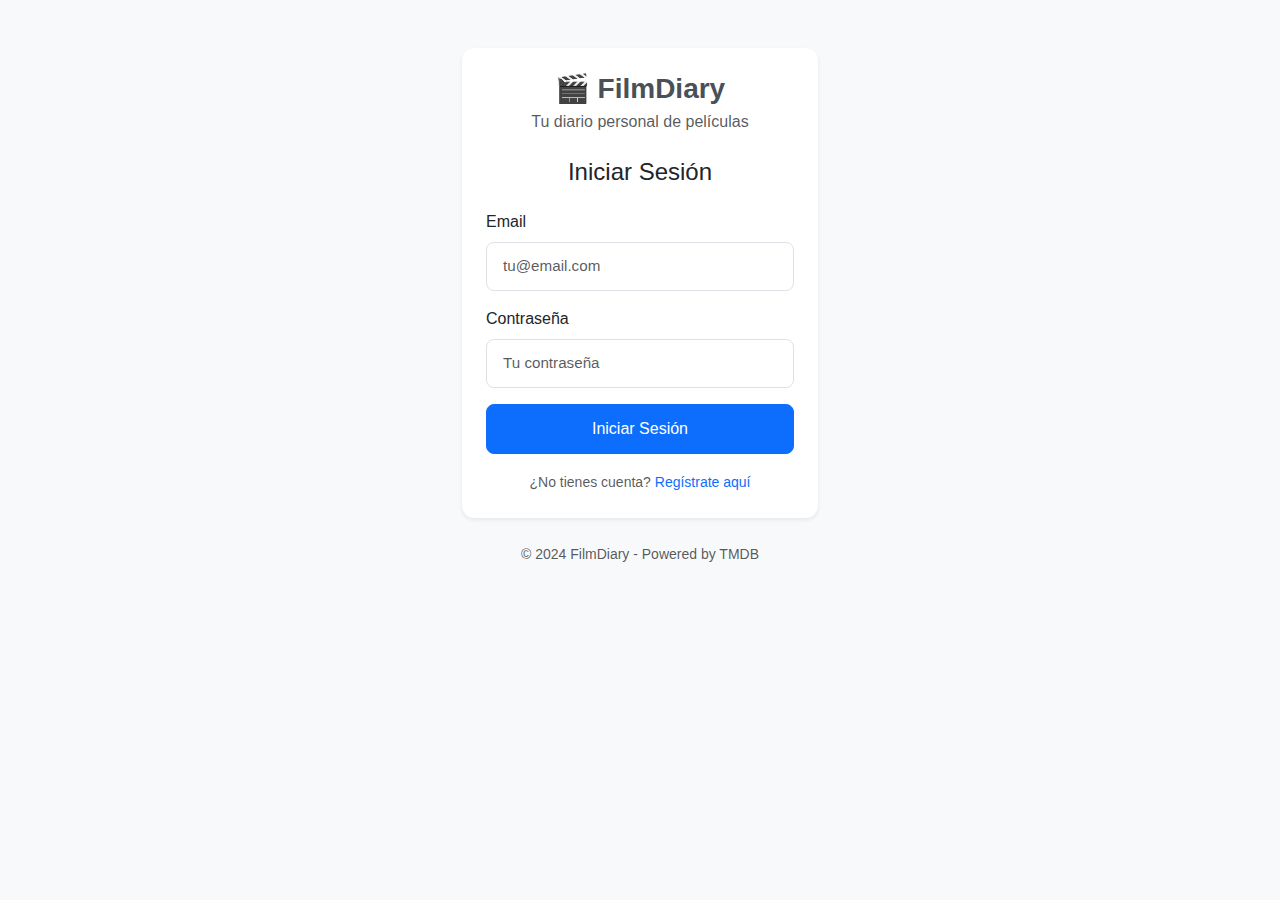
<file: frontend/index.html>
<!DOCTYPE html>
<html lang="es">
<head>
    <meta charset="UTF-8">
    <meta name="viewport" content="width=device-width, initial-scale=1.0">
    <title>FilmDiary - Iniciar Sesión</title>
    
    <!-- Bootstrap 5 CSS -->
    <link href="https://cdn.jsdelivr.net/npm/bootstrap@5.3.2/dist/css/bootstrap.min.css" rel="stylesheet">
    
    <!-- Custom CSS -->
    <link href="css/styles.css" rel="stylesheet">
</head>
<body class="bg-light">
    <div class="container">
        <div class="row justify-content-center">
            <div class="col-md-6 col-lg-4">
                <div class="card shadow-sm mt-5">
                    <div class="card-body p-4">
                        <!-- Logo/Título -->
                        <div class="text-center mb-4">
                            <h1 class="h3 mb-1">🎬 FilmDiary</h1>
                            <p class="text-muted">Tu diario personal de películas</p>
                        </div>

                        <!-- Título dinámico del formulario -->
                        <h2 class="h4 text-center mb-4" id="form-title">Iniciar Sesión</h2>

                        <!-- Mensajes de error/éxito -->
                        <div id="message-container" class="mb-3" style="display: none;">
                            <div class="alert" id="message" role="alert"></div>
                        </div>

                        <!-- Formulario de autenticación -->
                        <form id="auth-form">
                            <!-- Campo Username (solo registro) -->
                            <div class="mb-3" id="username-group" style="display: none;">
                                <label for="username" class="form-label">Username</label>
                                <input type="text" class="form-control" id="username" placeholder="Tu username único">
                                <div class="form-text">Mínimo 3 caracteres, solo letras, números y guiones</div>
                            </div>

                            <!-- Campo Email (ambos) -->
                            <div class="mb-3">
                                <label for="email" class="form-label">Email</label>
                                <input type="email" class="form-control" id="email" placeholder="tu@email.com" required>
                            </div>

                            <!-- Campo Password (ambos) -->
                            <div class="mb-3">
                                <label for="password" class="form-label">Contraseña</label>
                                <input type="password" class="form-control" id="password" placeholder="Tu contraseña" required>
                                <div class="form-text" id="password-help" style="display: none;">
                                    Mínimo 8 caracteres, una mayúscula y un número
                                </div>
                            </div>

                            <!-- Campos adicionales de registro -->
                            <div id="register-fields" style="display: none;">
                                <div class="row">
                                    <div class="col-6">
                                        <div class="mb-3">
                                            <label for="nombre" class="form-label">Nombre</label>
                                            <input type="text" class="form-control" id="nombre" placeholder="Tu nombre">
                                        </div>
                                    </div>
                                    <div class="col-6">
                                        <div class="mb-3">
                                            <label for="apellido" class="form-label">Apellido</label>
                                            <input type="text" class="form-control" id="apellido" placeholder="Tu apellido">
                                        </div>
                                    </div>
                                </div>
                                
                                <div class="mb-3">
                                    <label for="fechaNac" class="form-label">Fecha de Nacimiento</label>
                                    <input type="date" class="form-control" id="fechaNac">
                                    <div class="form-text">Opcional - para estadísticas personales</div>
                                </div>
                            </div>

                            <!-- Botón submit -->
                            <button type="submit" class="btn btn-primary w-100 mb-3" id="submit-btn">
                                <span id="submit-text">Iniciar Sesión</span>
                                <span id="loading-spinner" class="spinner-border spinner-border-sm ms-2" style="display: none;"></span>
                            </button>
                        </form>

                        <!-- Toggle entre login/registro -->
                        <div class="text-center">
                            <small class="text-muted">
                                <span id="toggle-question">¿No tienes cuenta?</span>
                                <a href="#" id="toggle-mode" class="text-decoration-none">Regístrate aquí</a>
                            </small>
                        </div>
                    </div>
                </div>

                <!-- Footer -->
                <div class="text-center mt-4">
                    <small class="text-muted">
                        &copy; 2024 FilmDiary - Powered by TMDB
                    </small>
                </div>
            </div>
        </div>
    </div>

    <!-- Bootstrap 5 JS -->
    <script src="https://cdn.jsdelivr.net/npm/bootstrap@5.3.2/dist/js/bootstrap.bundle.min.js"></script>
    
    <!-- API -->
    <script src="js/api.js"></script>
    
    <!-- Auth Logic -->
    <script src="js/auth.js"></script>
</body>
</html>
</file>
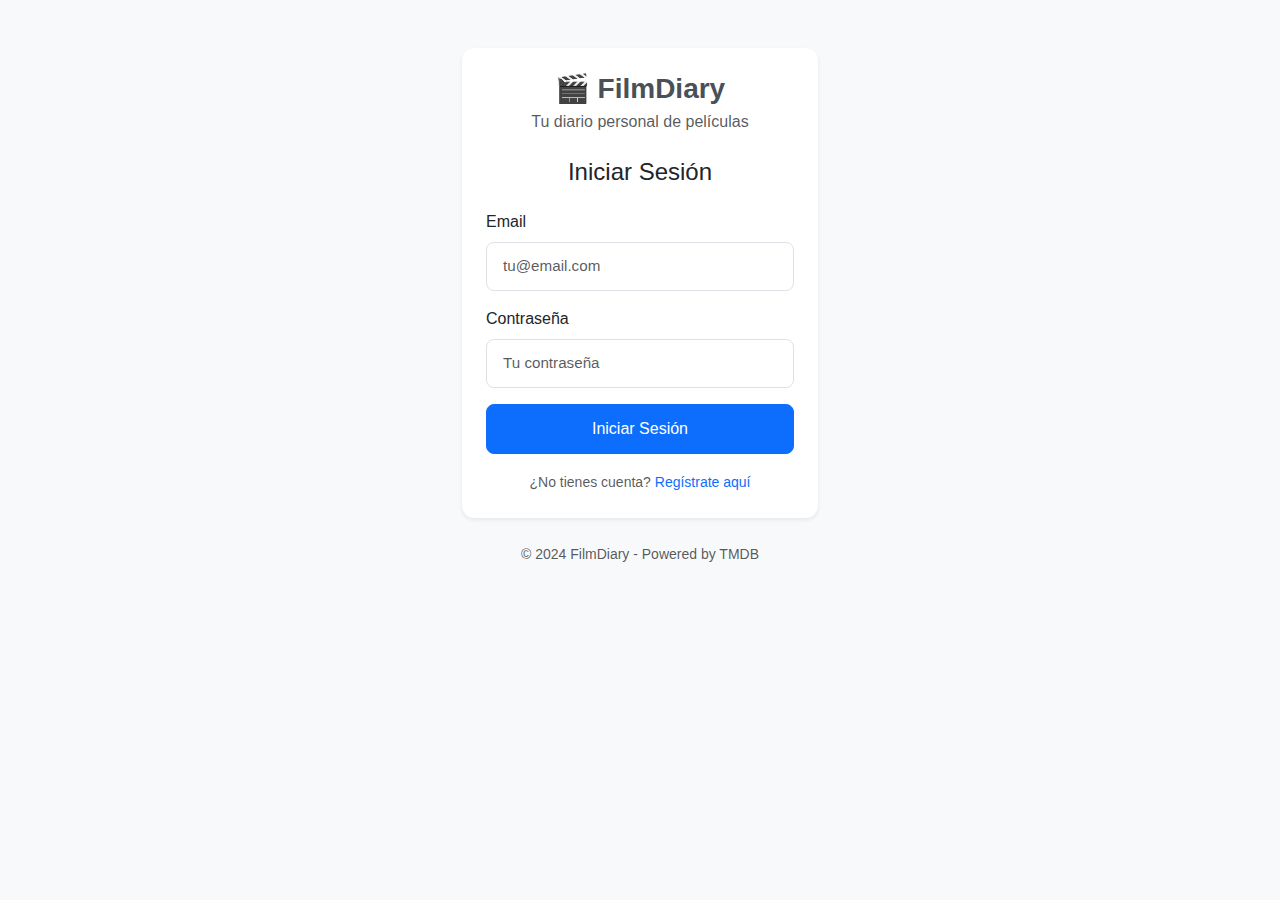
<file: frontend/dashboard.html>
<!DOCTYPE html>
<html lang="es">
<head>
    <meta charset="UTF-8">
    <meta name="viewport" content="width=device-width, initial-scale=1.0">
    <title>FilmDiary - Dashboard</title>
    
    <!-- Bootstrap 5 CSS -->
    <link href="https://cdn.jsdelivr.net/npm/bootstrap@5.3.2/dist/css/bootstrap.min.css" rel="stylesheet">
    
    <!-- Custom CSS -->
    <link href="css/styles.css" rel="stylesheet">
</head>
<body class="bg-light">
    <!-- Navbar -->
    <nav class="navbar navbar-expand-lg navbar-dark bg-primary">
        <div class="container">
            <a class="navbar-brand" href="dashboard.html">
                🎬 FilmDiary
            </a>
            
            <button class="navbar-toggler" type="button" data-bs-toggle="collapse" data-bs-target="#navbarNav">
                <span class="navbar-toggler-icon"></span>
            </button>
            
            <div class="collapse navbar-collapse" id="navbarNav">
                <ul class="navbar-nav me-auto">
                    <li class="nav-item">
                        <a class="nav-link active" href="dashboard.html">Inicio</a>
                    </li>
                    <li class="nav-item">
                        <a class="nav-link" href="search.html">Buscar Películas</a>
                    </li>
                    <li class="nav-item">
                        <a class="nav-link" href="diary.html">Mi Diario</a>
                    </li>
                    <li class="nav-item">
                        <a class="nav-link" href="watchlist.html">Mi Lista</a>
                    </li>
                </ul>
                
                <ul class="navbar-nav">
                    <li class="nav-item">
                        <button class="btn btn-outline-light btn-sm" id="logout-btn">Cerrar Sesión</button>
                    </li>
                </ul>
            </div>
        </div>
    </nav>

    <!-- Contenido principal -->
    <div class="container mt-4">
        <!-- Bienvenida -->
        <div class="row mb-4">
            <div class="col-12">
                <h1 class="h3">¡Bienvenido a FilmDiary! 🎬</h1>
                <p class="text-muted">Tu espacio personal para descubrir y recordar películas</p>
            </div>
        </div>

        <!-- Acciones rápidas -->
        <div class="row mb-5">
            <div class="col-md-3 col-6 mb-3">
                <div class="card h-100 text-center border-primary">
                    <div class="card-body">
                        <div class="mb-3">
                            <i class="fs-1">🔍</i>
                        </div>
                        <h5 class="card-title">Buscar Películas</h5>
                        <p class="card-text small text-muted">Explora el catálogo de TMDB</p>
                        <a href="search.html" class="btn btn-primary btn-sm">Buscar</a>
                    </div>
                </div>
            </div>
            
            <div class="col-md-3 col-6 mb-3">
                <div class="card h-100 text-center border-success">
                    <div class="card-body">
                        <div class="mb-3">
                            <i class="fs-1">📖</i>
                        </div>
                        <h5 class="card-title">Mi Diario</h5>
                        <p class="card-text small text-muted">Películas que ya has visto</p>
                        <a href="diary.html" class="btn btn-success btn-sm">Ver Diario</a>
                    </div>
                </div>
            </div>
            
            <div class="col-md-3 col-6 mb-3">
                <div class="card h-100 text-center border-warning">
                    <div class="card-body">
                        <div class="mb-3">
                            <i class="fs-1">⏰</i>
                        </div>
                        <h5 class="card-title">Mi Lista</h5>
                        <p class="card-text small text-muted">Películas por ver</p>
                        <div class="d-flex align-items-center justify-content-center">
                            <a href="watchlist.html" class="btn btn-warning btn-sm me-2">Ver Lista</a>
                            <span class="badge bg-warning text-dark" id="watchlist-count">0</span>
                        </div>
                    </div>
                </div>
            </div>
            
            <div class="col-md-3 col-6 mb-3">
                <div class="card h-100 text-center border-info">
                    <div class="card-body">
                        <div class="mb-3">
                            <i class="fs-1">📊</i>
                        </div>
                        <h5 class="card-title">Estadísticas</h5>
                        <p class="card-text small text-muted">Próximamente</p>
                        <button class="btn btn-secondary btn-sm" disabled>Pronto</button>
                    </div>
                </div>
            </div>
        </div>

        <!-- Última película vista -->
        <div class="row mb-5">
            <div class="col-12">
                <h4 class="mb-3">📽️ Última película vista</h4>
                <div id="last-movie-container">
                    <!-- Se llenará dinámicamente -->
                    <div class="card border-0 bg-light text-center py-5" id="no-last-movie">
                        <div class="card-body">
                            <i class="fs-1 mb-3">🎬</i>
                            <h5 class="text-muted">Aún no has registrado ninguna película</h5>
                            <p class="text-muted">¡Empieza buscando y añadiendo películas a tu diario!</p>
                            <a href="search.html" class="btn btn-primary">Buscar Películas</a>
                        </div>
                    </div>
                </div>
            </div>
        </div>

        <!-- Preview Watchlist -->
        <div class="row mb-5">
            <div class="col-12">
                <div class="d-flex justify-content-between align-items-center mb-3">
                    <h4 class="mb-0">⏰ Tu Lista de Películas por Ver</h4>
                    <a href="watchlist.html" class="btn btn-outline-primary btn-sm">Ver Todas</a>
                </div>
                
                <div id="watchlist-preview-container">
                    <!-- Se llenará dinámicamente -->
                    <div class="card border-0 bg-light text-center py-4" id="no-watchlist">
                        <div class="card-body">
                            <i class="fs-1 mb-3">⏰</i>
                            <h5 class="text-muted">Tu lista está vacía</h5>
                            <p class="text-muted">Busca películas y añádelas para verlas más tarde</p>
                            <a href="search.html" class="btn btn-warning">Buscar Películas</a>
                        </div>
                    </div>
                </div>
            </div>
        </div>
    </div>

    <!-- Loading spinner -->
    <div class="position-fixed top-50 start-50 translate-middle" id="loading-spinner" style="display: none; z-index: 9999;">
        <div class="spinner-border text-primary" role="status">
            <span class="visually-hidden">Cargando...</span>
        </div>
    </div>

    <!-- Bootstrap 5 JS -->
    <script src="https://cdn.jsdelivr.net/npm/bootstrap@5.3.2/dist/js/bootstrap.bundle.min.js"></script>
    
    <!-- API -->
    <script src="js/api.js"></script>
    
    <!-- Dashboard Logic -->
    <script src="js/dashboard.js"></script>
</body>
</html>
</file>
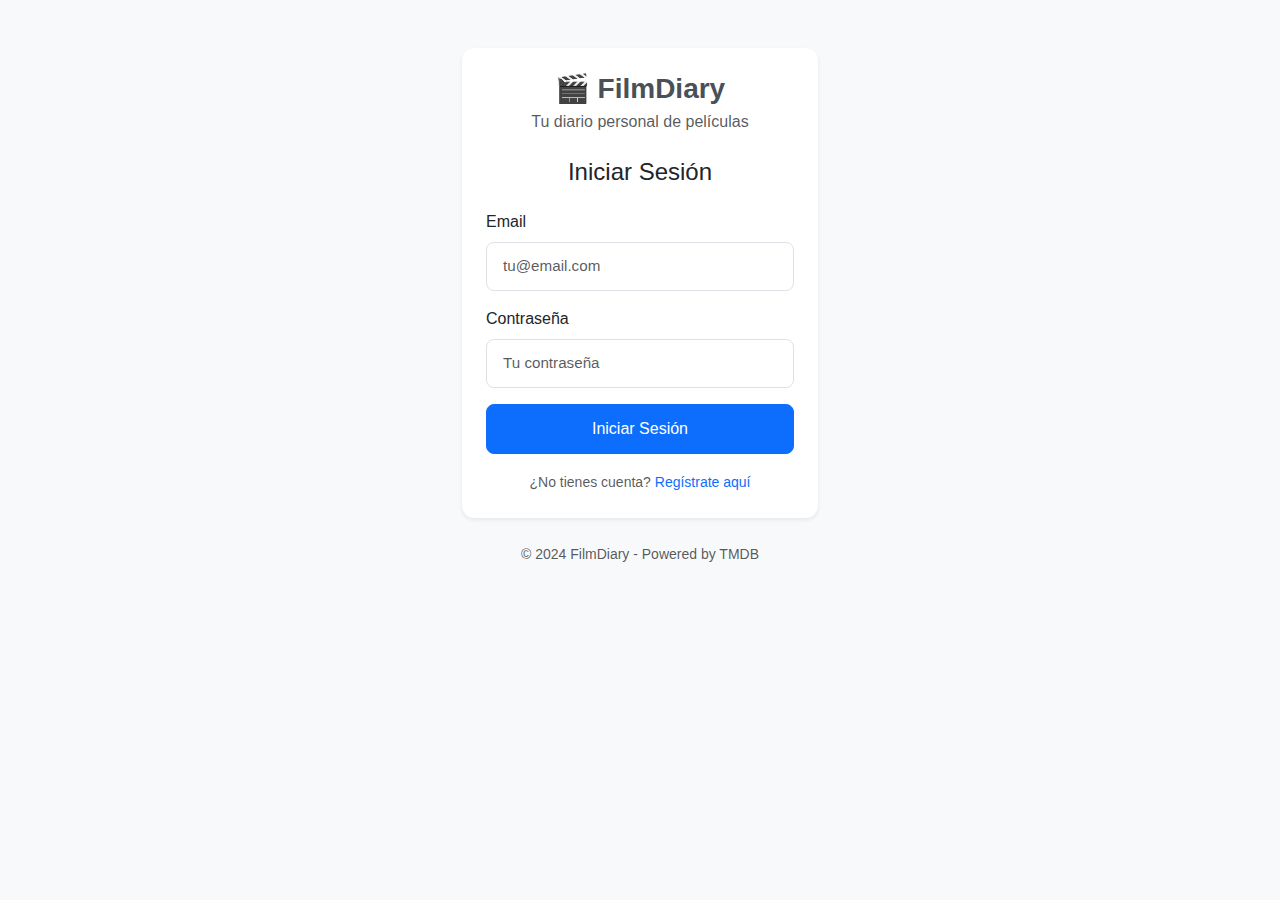
<file: frontend/diary.html>
<!DOCTYPE html>
<html lang="es">
<head>
    <meta charset="UTF-8">
    <meta name="viewport" content="width=device-width, initial-scale=1.0">
    <title>FilmDiary - Mi Diario</title>
    
    <!-- Bootstrap 5 CSS -->
    <link href="https://cdn.jsdelivr.net/npm/bootstrap@5.3.2/dist/css/bootstrap.min.css" rel="stylesheet">
    
    <!-- Custom CSS -->
    <link href="css/styles.css" rel="stylesheet">
</head>
<body class="bg-light">
    <!-- Navbar -->
    <nav class="navbar navbar-expand-lg navbar-dark bg-primary">
        <div class="container">
            <a class="navbar-brand" href="dashboard.html">
                🎬 FilmDiary
            </a>
            
            <button class="navbar-toggler" type="button" data-bs-toggle="collapse" data-bs-target="#navbarNav">
                <span class="navbar-toggler-icon"></span>
            </button>
            
            <div class="collapse navbar-collapse" id="navbarNav">
                <ul class="navbar-nav me-auto">
                    <li class="nav-item">
                        <a class="nav-link" href="dashboard.html">Inicio</a>
                    </li>
                    <li class="nav-item">
                        <a class="nav-link" href="search.html">Buscar Películas</a>
                    </li>
                    <li class="nav-item">
                        <a class="nav-link active" href="diary.html">Mi Diario</a>
                    </li>
                    <li class="nav-item">
                        <a class="nav-link" href="watchlist.html">Mi Lista</a>
                    </li>
                </ul>
                
                <ul class="navbar-nav">
                    <li class="nav-item">
                        <button class="btn btn-outline-light btn-sm" id="logout-btn">Cerrar Sesión</button>
                    </li>
                </ul>
            </div>
        </div>
    </nav>

    <!-- Contenido principal -->
    <div class="container mt-4">
        <!-- Header -->
        <div class="row mb-4">
            <div class="col-12">
                <div class="d-flex justify-content-between align-items-center">
                    <div>
                        <h1 class="h3 mb-1">📖 Mi Diario de Películas</h1>
                        <p class="text-muted">Todas las películas que has visto</p>
                    </div>
                    <div class="text-end">
                        <div id="diary-stats" class="small text-muted">
                            <div>Total de películas: <strong id="total-movies">-</strong></div>
                            <div>Puntuación media: <strong id="average-rating">-</strong></div>
                        </div>
                        <a href="search.html" class="btn btn-primary btn-sm mt-2">
                            + Añadir película
                        </a>
                    </div>
                </div>
            </div>
        </div>

        <!-- Filtros -->
        <div class="row mb-3">
            <div class="col-12">
                <div class="card">
                    <div class="card-body py-2">
                        <div class="row align-items-center">
                            <div class="col-md-6">
                                <div class="d-flex align-items-center gap-3">
                                    <small class="text-muted">Filtrar:</small>
                                    <select id="year-filter" class="form-select form-select-sm" style="width: auto;">
                                        <option value="">Todos los años</option>
                                        <!-- Se llenan dinámicamente -->
                                    </select>
                                    <select id="rating-filter" class="form-select form-select-sm" style="width: auto;">
                                        <option value="">Todas las puntuaciones</option>
                                        <option value="5">⭐⭐⭐⭐⭐ (5 estrellas)</option>
                                        <option value="4">⭐⭐⭐⭐ (4 estrellas)</option>
                                        <option value="3">⭐⭐⭐ (3 estrellas)</option>
                                        <option value="2">⭐⭐ (2 estrellas)</option>
                                        <option value="1">⭐ (1 estrella)</option>
                                        <option value="0">Sin puntuación</option>
                                    </select>
                                </div>
                            </div>
                            <div class="col-md-6 text-end">
                                <div class="d-flex align-items-center justify-content-end gap-2">
                                    <small class="text-muted">Ordenar:</small>
                                    <select id="sort-filter" class="form-select form-select-sm" style="width: auto;">
                                        <option value="date-desc">Fecha (más reciente)</option>
                                        <option value="date-asc">Fecha (más antigua)</option>
                                        <option value="rating-desc">Puntuación (mayor)</option>
                                        <option value="rating-asc">Puntuación (menor)</option>
                                        <option value="title-asc">Título (A-Z)</option>
                                        <option value="title-desc">Título (Z-A)</option>
                                    </select>
                                </div>
                            </div>
                        </div>
                    </div>
                </div>
            </div>
        </div>

        <!-- Loading spinner -->
        <div class="row" id="loading-container">
            <div class="col-12 text-center py-5">
                <div class="spinner-border text-primary" role="status">
                    <span class="visually-hidden">Cargando diario...</span>
                </div>
                <p class="mt-3 text-muted">Cargando tu diario personal...</p>
            </div>
        </div>

        <!-- Estado vacío -->
        <div class="row" id="empty-container" style="display: none;">
            <div class="col-12">
                <div class="card border-0 bg-light text-center py-5">
                    <div class="card-body">
                        <i class="fs-1 mb-3">📖</i>
                        <h5 class="text-muted">Tu diario está vacío</h5>
                        <p class="text-muted">¡Empieza añadiendo películas que hayas visto!</p>
                        <a href="search.html" class="btn btn-primary">
                            Buscar películas
                        </a>
                    </div>
                </div>
            </div>
        </div>

        <!-- Error state -->
        <div class="row" id="error-container" style="display: none;">
            <div class="col-12">
                <div class="card border-danger">
                    <div class="card-body text-center py-4">
                        <i class="fs-1 mb-3">😞</i>
                        <h5 class="card-title text-danger">Error al cargar el diario</h5>
                        <p class="card-text" id="error-message">No se pudo cargar tu diario personal.</p>
                        <button class="btn btn-primary" onclick="window.location.reload()">
                            Reintentar
                        </button>
                    </div>
                </div>
            </div>
        </div>

        <!-- Tabla del diario -->
        <div id="diary-container" style="display: none;">
            <div class="row">
                <div class="col-12">
                    <div class="card">
                        <div class="card-body p-0">
                            <!-- Tabla responsive -->
                            <div class="table-responsive">
                                <table class="table table-hover mb-0">
                                    <thead class="table-light">
                                        <tr>
                                            <th>Fecha Vista</th>
                                            <th></th> <!-- Poster -->
                                            <th>Película</th>
                                            <th class="text-center">Tu Puntuación</th>
                                            <th class="text-center">Acciones</th>
                                        </tr>
                                    </thead>
                                    <tbody id="diary-table-body">
                                        <!-- Se llena dinámicamente -->
                                    </tbody>
                                </table>
                            </div>
                        </div>
                    </div>
                </div>
            </div>

            <!-- Información de paginación -->
            <div class="row mt-3">
                <div class="col-md-6">
                    <small class="text-muted" id="pagination-info">
                        <!-- Se llena dinámicamente -->
                    </small>
                </div>
                <div class="col-md-6">
                    <nav aria-label="Paginación del diario">
                        <ul class="pagination pagination-sm justify-content-end mb-0" id="pagination">
                            <!-- Se llena dinámicamente -->
                        </ul>
                    </nav>
                </div>
            </div>
        </div>
    </div>

    <!-- Modal para editar entrada del diario -->
    <div class="modal fade" id="editModal" tabindex="-1" aria-labelledby="editModalLabel" aria-hidden="true">
        <div class="modal-dialog">
            <div class="modal-content">
                <div class="modal-header">
                    <h1 class="modal-title fs-5" id="editModalLabel">Editar entrada del diario</h1>
                    <button type="button" class="btn-close" data-bs-dismiss="modal" aria-label="Close"></button>
                </div>
                <div class="modal-body">
                    <!-- Película info -->
                    <div class="d-flex align-items-center mb-3 p-3 bg-light rounded">
                        <img id="edit-movie-poster" 
                             src="" 
                             alt="Poster" 
                             class="rounded me-3" 
                             style="width: 60px; height: 90px; object-fit: cover;">
                        <div>
                            <h6 id="edit-movie-title" class="mb-1"></h6>
                            <small id="edit-movie-year" class="text-muted"></small>
                        </div>
                    </div>

                    <form id="edit-form">
                        <!-- Fecha de visionado -->
                        <div class="mb-3">
                            <label for="edit-fecha-visionado" class="form-label">Fecha en que la viste</label>
                            <input type="date" 
                                   class="form-control" 
                                   id="edit-fecha-visionado" 
                                   max=""
                                   lang="es" 
                                   required>
                        </div>

                        <!-- Puntuación -->
                        <div class="mb-3">
                            <label for="edit-puntuacion" class="form-label">Tu puntuación</label>
                            <div class="star-rating-input mb-2">
                                <div class="d-flex align-items-center gap-2">
                                    <div class="star-buttons" data-rating="0">
                                        <button type="button" class="btn btn-outline-warning star-btn" data-value="1">⭐</button>
                                        <button type="button" class="btn btn-outline-warning star-btn" data-value="2">⭐</button>
                                        <button type="button" class="btn btn-outline-warning star-btn" data-value="3">⭐</button>
                                        <button type="button" class="btn btn-outline-warning star-btn" data-value="4">⭐</button>
                                        <button type="button" class="btn btn-outline-warning star-btn" data-value="5">⭐</button>
                                    </div>
                                </div>
                            </div>
                            <input type="hidden" id="edit-puntuacion" name="puntuacion" value="0">
                        </div>
                    </form>
                </div>
                <div class="modal-footer">
                    <button type="button" class="btn btn-secondary" data-bs-dismiss="modal">Cancelar</button>
                    <button type="button" class="btn btn-danger" id="delete-entry-btn">
                        <span id="delete-text">Eliminar</span>
                        <span id="delete-spinner" class="spinner-border spinner-border-sm ms-2" style="display: none;"></span>
                    </button>
                    <button type="button" class="btn btn-success" id="save-edit-btn">
                        <span id="save-edit-text">Guardar cambios</span>
                        <span id="save-edit-spinner" class="spinner-border spinner-border-sm ms-2" style="display: none;"></span>
                    </button>
                </div>
            </div>
        </div>
    </div>

    <!-- Toast container para notificaciones -->
    <div class="toast-container position-fixed bottom-0 end-0 p-3" id="toast-container">
        <!-- Los toasts se añaden dinámicamente -->
    </div>

    <!-- Bootstrap 5 JS -->
    <script src="https://cdn.jsdelivr.net/npm/bootstrap@5.3.2/dist/js/bootstrap.bundle.min.js"></script>
    
    <!-- API -->
    <script src="js/api.js"></script>
    
    <!-- Diary Logic -->
    <script src="js/diary.js"></script>
</body>
</html>
</file>
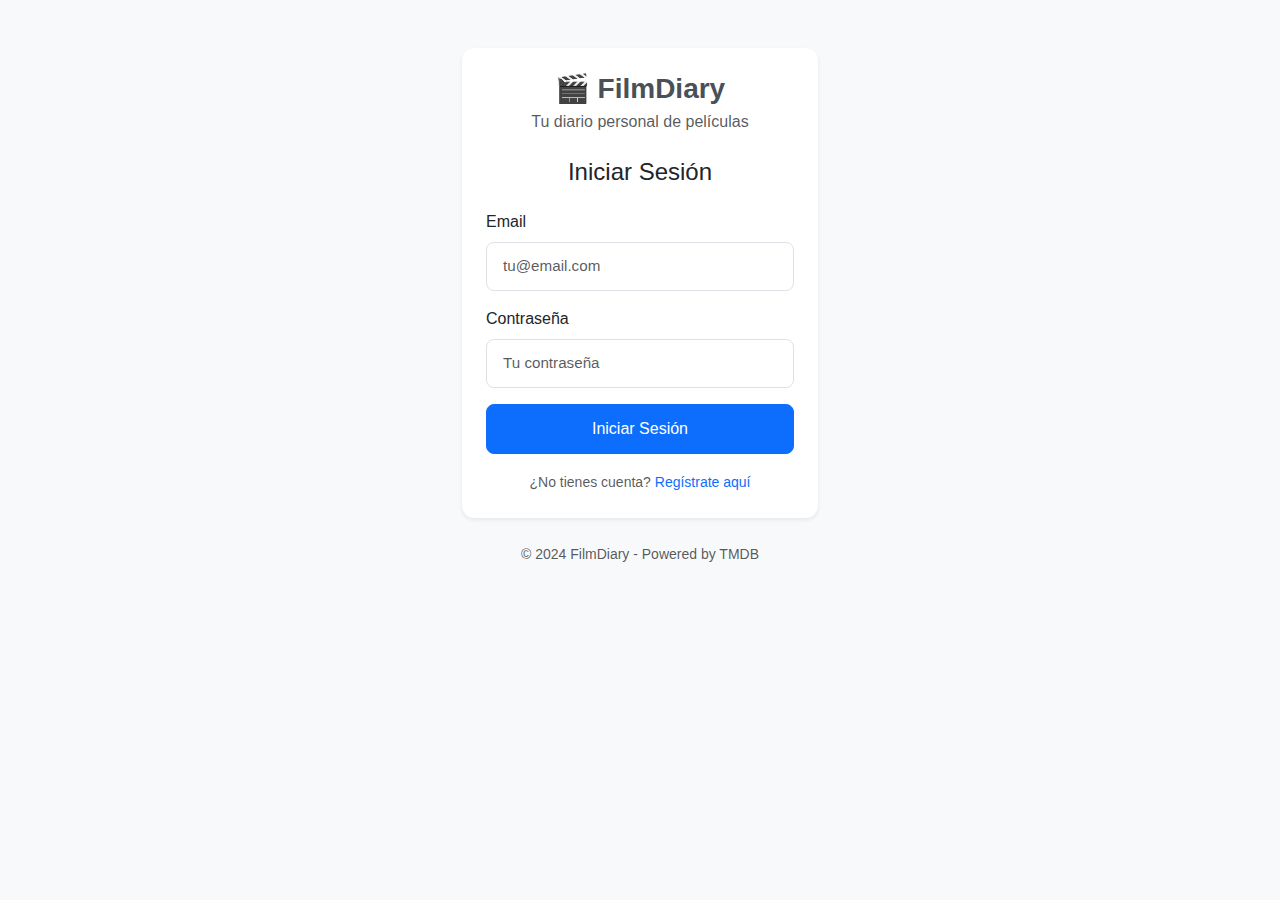
<file: frontend/movie-detail.html>
<!DOCTYPE html>
<html lang="es">
<head>
    <meta charset="UTF-8">
    <meta name="viewport" content="width=device-width, initial-scale=1.0">
    <title>FilmDiary - Detalles de Película</title>
    
    <!-- Bootstrap 5 CSS -->
    <link href="https://cdn.jsdelivr.net/npm/bootstrap@5.3.2/dist/css/bootstrap.min.css" rel="stylesheet">
    
    <!-- Custom CSS -->
    <link href="css/styles.css" rel="stylesheet">
</head>
<body class="bg-light">
    <!-- Navbar -->
    <nav class="navbar navbar-expand-lg navbar-dark bg-primary">
        <div class="container">
            <a class="navbar-brand" href="dashboard.html">
                🎬 FilmDiary
            </a>
            
            <button class="navbar-toggler" type="button" data-bs-toggle="collapse" data-bs-target="#navbarNav">
                <span class="navbar-toggler-icon"></span>
            </button>
            
            <div class="collapse navbar-collapse" id="navbarNav">
                <ul class="navbar-nav me-auto">
                    <li class="nav-item">
                        <a class="nav-link" href="dashboard.html">Inicio</a>
                    </li>
                    <li class="nav-item">
                        <a class="nav-link" href="search.html">Buscar Películas</a>
                    </li>
                    <li class="nav-item">
                        <a class="nav-link" href="diary.html">Mi Diario</a>
                    </li>
                    <li class="nav-item">
                        <a class="nav-link" href="watchlist.html">Mi Lista</a>
                    </li>
                </ul>
                
                <ul class="navbar-nav">
                    <li class="nav-item">
                        <button class="btn btn-outline-light btn-sm" id="logout-btn">Cerrar Sesión</button>
                    </li>
                </ul>
            </div>
        </div>
    </nav>

    <!-- Contenido principal -->
    <div class="container mt-4">
        <!-- Botón volver -->
        <div class="row mb-3">
            <div class="col-12">
                <button class="btn btn-outline-secondary" onclick="history.back()">
                    ← Volver
                </button>
            </div>
        </div>

        <!-- Loading spinner -->
        <div class="row" id="loading-container">
            <div class="col-12 text-center py-5">
                <div class="spinner-border text-primary" role="status">
                    <span class="visually-hidden">Cargando detalles...</span>
                </div>
                <p class="mt-3 text-muted">Cargando información de la película...</p>
            </div>
        </div>

        <!-- Error state -->
        <div class="row" id="error-container" style="display: none;">
            <div class="col-12">
                <div class="card border-danger">
                    <div class="card-body text-center py-5">
                        <i class="fs-1 mb-3">😞</i>
                        <h5 class="card-title text-danger">Error al cargar la película</h5>
                        <p class="card-text" id="error-message">No se pudo obtener la información de esta película.</p>
                        <div class="mt-3">
                            <button class="btn btn-primary me-2" onclick="window.location.reload()">
                                Reintentar
                            </button>
                            <a href="search.html" class="btn btn-outline-secondary">
                                Volver a buscar
                            </a>
                        </div>
                    </div>
                </div>
            </div>
        </div>

        <!-- Movie details container -->
        <div id="movie-container" style="display: none;">
            <!-- Movie header -->
            <div class="row mb-4">
                <div class="col-md-4 col-lg-3">
                    <img id="movie-poster" 
                         src="" 
                         alt="Poster" 
                         class="img-fluid rounded shadow movie-poster"
                         style="width: 100%; max-width: 400px;">
                </div>
                <div class="col-md-8 col-lg-9">
                    <div class="movie-header-info">
                        <h1 id="movie-title" class="display-5 mb-2"></h1>
                        <h6 id="movie-original-title" class="text-muted mb-2"></h6>
                        <p id="movie-tagline" class="text-muted fst-italic mb-3"></p>
                        
                        <!-- Movie meta info -->
                        <div class="row mb-3">
                            <div class="col-sm-6">
                                <p class="mb-1">
                                    <strong>Fecha de estreno:</strong> 
                                    <span id="movie-release-date" class="text-muted">-</span>
                                </p>
                                <p class="mb-1">
                                    <strong>Duración:</strong> 
                                    <span id="movie-runtime" class="text-muted">-</span>
                                </p>
                                <p class="mb-1">
                                    <strong>Rating TMDB:</strong> 
                                    <span id="movie-rating" class="text-muted">-</span>
                                </p>
                            </div>
                            <div class="col-sm-6">
                                <p class="mb-1">
                                    <strong>Géneros:</strong>
                                </p>
                                <div id="movie-genres" class="mb-2">
                                    <!-- Se llenan dinámicamente -->
                                </div>
                                <p class="mb-1">
                                    <strong>Estado:</strong>
                                    <span id="movie-status" class="text-muted">-</span>
                                </p>
                            </div>
                        </div>

                        <!-- Action buttons -->
                        <div class="row">
                            <div class="col-12">
                                <div class="d-flex flex-wrap gap-2">
                                    <button id="add-to-diary-btn" 
                                            class="btn btn-success" 
                                            data-bs-toggle="modal" 
                                            data-bs-target="#diaryModal">
                                        ✓ Añadir al Diario
                                    </button>
                                    
                                    <button id="add-to-watchlist-btn" 
                                            class="btn btn-warning">
                                        ⏰ Añadir a Mi Lista
                                    </button>

                                    <!-- Status indicators (shown when already added) -->
                                    <div id="diary-status" class="d-none">
                                        <span class="badge bg-success fs-6 px-3 py-2">
                                            ✓ En tu diario
                                        </span>
                                    </div>
                                    
                                    <div id="watchlist-status" class="d-none">
                                        <span class="badge bg-warning text-dark fs-6 px-3 py-2">
                                            ⏰ En tu lista
                                        </span>
                                    </div>
                                </div>
                            </div>
                        </div>
                    </div>
                </div>
            </div>

            <!-- Movie synopsis -->
            <div class="row mb-4">
                <div class="col-12">
                    <div class="card">
                        <div class="card-body">
                            <h5 class="card-title">Sinopsis</h5>
                            <p id="movie-overview" class="card-text">
                                <!-- Se llena dinámicamente -->
                            </p>
                        </div>
                    </div>
                </div>
            </div>

            <!-- Additional info -->
            <div class="row">
                <div class="col-md-6 mb-3">
                    <div class="card h-100">
                        <div class="card-body">
                            <h6 class="card-title">Información adicional</h6>
                            <p class="small mb-1">
                                <strong>Idioma original:</strong> 
                                <span id="movie-language">-</span>
                            </p>
                            <p class="small mb-1">
                                <strong>Presupuesto:</strong> 
                                <span id="movie-budget">-</span>
                            </p>
                            <p class="small mb-0">
                                <strong>Recaudación:</strong> 
                                <span id="movie-revenue">-</span>
                            </p>
                        </div>
                    </div>
                </div>
                <div class="col-md-6 mb-3">
                    <div class="card h-100">
                        <div class="card-body">
                            <h6 class="card-title">Popularidad</h6>
                            <p class="small mb-1">
                                <strong>Puntuación TMDB:</strong> 
                                <span id="movie-vote-average">-</span>/10
                            </p>
                            <p class="small mb-1">
                                <strong>Votos:</strong> 
                                <span id="movie-vote-count">-</span>
                            </p>
                            <p class="small mb-0">
                                <strong>Popularidad:</strong> 
                                <span id="movie-popularity">-</span>
                            </p>
                        </div>
                    </div>
                </div>
            </div>
        </div>
    </div>

    <!-- Modal para añadir al diario -->
    <div class="modal fade" id="diaryModal" tabindex="-1" aria-labelledby="diaryModalLabel" aria-hidden="true">
        <div class="modal-dialog">
            <div class="modal-content">
                <div class="modal-header">
                    <h1 class="modal-title fs-5" id="diaryModalLabel">Añadir película al diario</h1>
                    <button type="button" class="btn-close" data-bs-dismiss="modal" aria-label="Close"></button>
                </div>
                <div class="modal-body">
                    <form id="diary-form">
                        <!-- Fecha de visionado -->
                        <div class="mb-3">
                            <label for="fecha-visionado" class="form-label">Fecha en que la viste</label>
                            <input type="date" 
                                   class="form-control" 
                                   id="fecha-visionado"
                                   max="" 
                                   required>
                            <div class="form-text">¿Cuándo viste esta película?</div>
                        </div>

                        <!-- Puntuación -->
                        <div class="mb-3">
                            <label for="puntuacion" class="form-label">Tu puntuación</label>
                            <div class="star-rating-input mb-2">
                                <div class="d-flex align-items-center gap-2">
                                    <div class="star-buttons" data-rating="0">
                                        <button type="button" class="btn btn-outline-warning star-btn" data-value="1">⭐</button>
                                        <button type="button" class="btn btn-outline-warning star-btn" data-value="2">⭐</button>
                                        <button type="button" class="btn btn-outline-warning star-btn" data-value="3">⭐</button>
                                        <button type="button" class="btn btn-outline-warning star-btn" data-value="4">⭐</button>
                                        <button type="button" class="btn btn-outline-warning star-btn" data-value="5">⭐</button>
                                    </div>
                                </div>
                            </div>
                            <input type="hidden" id="puntuacion" name="puntuacion" value="0">
                        </div>
                    </form>
                </div>
                <div class="modal-footer">
                    <button type="button" class="btn btn-secondary" data-bs-dismiss="modal">Cancelar</button>
                    <button type="button" class="btn btn-success" id="save-diary-btn">
                        <span id="save-diary-text">Guardar en diario</span>
                        <span id="save-diary-spinner" class="spinner-border spinner-border-sm ms-2" style="display: none;"></span>
                    </button>
                </div>
            </div>
        </div>
    </div>

    <!-- Toast container para notificaciones -->
    <div class="toast-container position-fixed bottom-0 end-0 p-3" id="toast-container">
        <!-- Los toasts se añaden dinámicamente -->
    </div>

    <!-- Bootstrap 5 JS -->
    <script src="https://cdn.jsdelivr.net/npm/bootstrap@5.3.2/dist/js/bootstrap.bundle.min.js"></script>
    
    <!-- API -->
    <script src="js/api.js"></script>
    
    <!-- Movie Detail Logic -->
    <script src="js/movie-detail.js"></script>
</body>
</html>
</file>
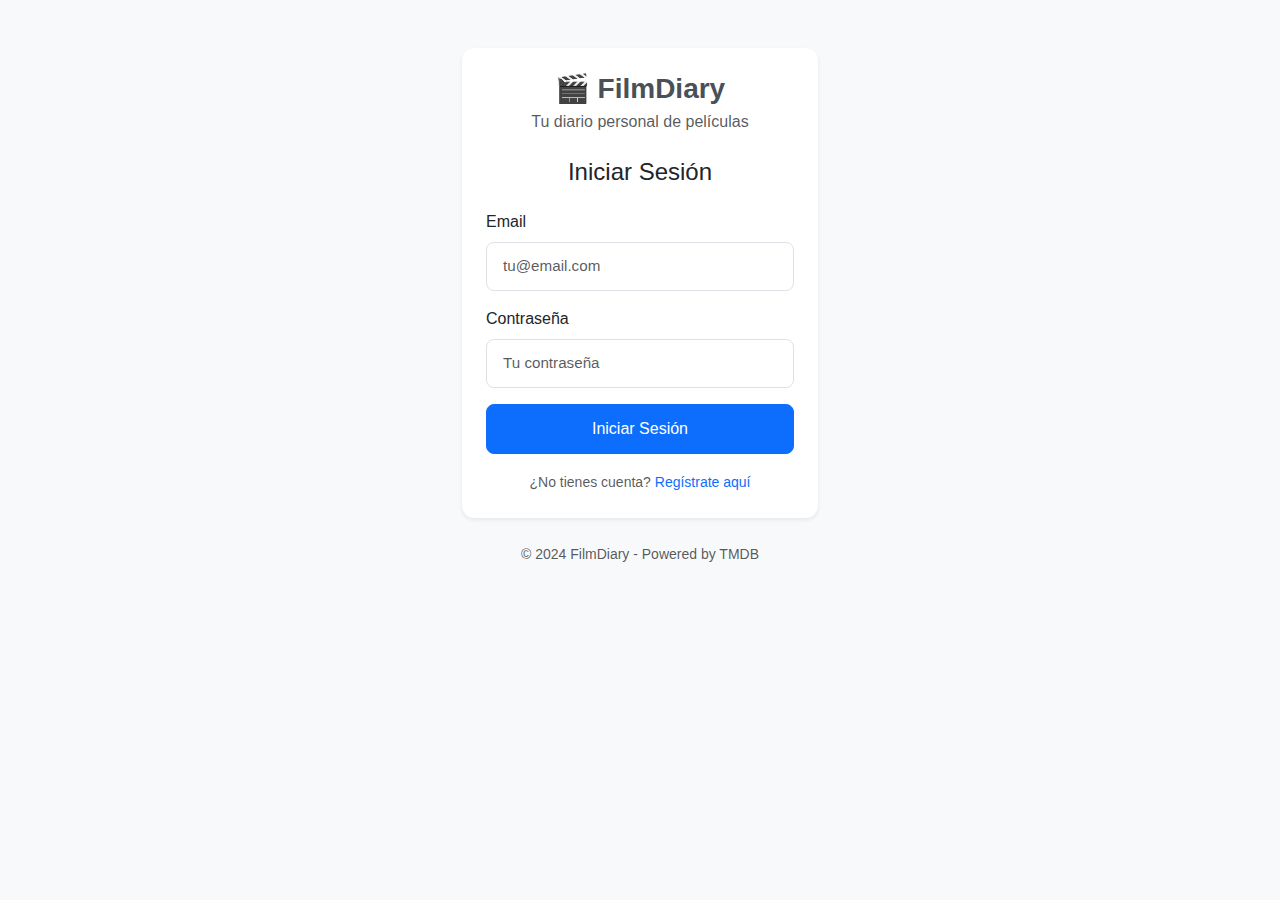
<file: frontend/search.html>
<!DOCTYPE html>
<html lang="es">
<head>
    <meta charset="UTF-8">
    <meta name="viewport" content="width=device-width, initial-scale=1.0">
    <title>FilmDiary - Buscar Películas</title>
    
    <!-- Bootstrap 5 CSS -->
    <link href="https://cdn.jsdelivr.net/npm/bootstrap@5.3.2/dist/css/bootstrap.min.css" rel="stylesheet">
    
    <!-- Custom CSS -->
    <link href="css/styles.css" rel="stylesheet">
</head>
<body class="bg-light">
    <!-- Navbar -->
    <nav class="navbar navbar-expand-lg navbar-dark bg-primary">
        <div class="container">
            <a class="navbar-brand" href="dashboard.html">
                🎬 FilmDiary
            </a>
            
            <button class="navbar-toggler" type="button" data-bs-toggle="collapse" data-bs-target="#navbarNav">
                <span class="navbar-toggler-icon"></span>
            </button>
            
            <div class="collapse navbar-collapse" id="navbarNav">
                <ul class="navbar-nav me-auto">
                    <li class="nav-item">
                        <a class="nav-link" href="dashboard.html">Inicio</a>
                    </li>
                    <li class="nav-item">
                        <a class="nav-link active" href="search.html">Buscar Películas</a>
                    </li>
                    <li class="nav-item">
                        <a class="nav-link" href="diary.html">Mi Diario</a>
                    </li>
                    <li class="nav-item">
                        <a class="nav-link" href="watchlist.html">Mi Lista</a>
                    </li>
                </ul>
                
                <ul class="navbar-nav">
                    <li class="nav-item">
                        <button class="btn btn-outline-light btn-sm" id="logout-btn">Cerrar Sesión</button>
                    </li>
                </ul>
            </div>
        </div>
    </nav>

    <!-- Contenido principal -->
    <div class="container mt-4">
        <!-- Título y barra de búsqueda -->
        <div class="row mb-4">
            <div class="col-12">
                <h1 class="h3 mb-3">🔍 Buscar Películas</h1>
                <p class="text-muted">Explora el catálogo de The Movie Database (TMDB)</p>
                
                <!-- Barra de búsqueda -->
                <div class="card">
                    <div class="card-body">
                        <form id="search-form" class="row g-3">
                            <div class="col-md-8">
                                <input type="text" 
                                       class="form-control form-control-lg" 
                                       id="search-query" 
                                       placeholder="Escribe el título de una película..."
                                       required>
                            </div>
                            <div class="col-md-4">
                                <button type="submit" 
                                        class="btn btn-primary btn-lg w-100" 
                                        id="search-btn">
                                    <span id="search-text">Buscar</span>
                                    <span id="search-spinner" class="spinner-border spinner-border-sm ms-2" style="display: none;"></span>
                                </button>
                            </div>
                        </form>
                    </div>
                </div>
            </div>
        </div>

        <!-- Información de resultados -->
        <div class="row mb-3" id="results-info" style="display: none;">
            <div class="col-12">
                <div class="d-flex justify-content-between align-items-center">
                    <h5 class="mb-0">
                        Resultados para: "<span id="search-term"></span>"
                    </h5>
                    <small class="text-muted">
                        <span id="results-count">0</span> películas encontradas
                    </small>
                </div>
                <hr>
            </div>
        </div>

        <!-- Resultados de búsqueda -->
        <div class="row" id="search-results">
            <!-- Se llenarán dinámicamente -->
        </div>

        <!-- Estado vacío / sin búsqueda -->
        <div class="row" id="empty-state">
            <div class="col-12">
                <div class="card border-0 bg-light text-center py-5">
                    <div class="card-body">
                        <i class="fs-1 mb-3">🎬</i>
                        <h5 class="text-muted">¡Encuentra tu próxima película favorita!</h5>
                        <p class="text-muted">Usa la barra de búsqueda para explorar miles de películas</p>
                    </div>
                </div>
            </div>
        </div>

        <!-- Sin resultados -->
        <div class="row" id="no-results" style="display: none;">
            <div class="col-12">
                <div class="card border-0 bg-light text-center py-5">
                    <div class="card-body">
                        <i class="fs-1 mb-3">😞</i>
                        <h5 class="text-muted">No se encontraron resultados</h5>
                        <p class="text-muted">Intenta con otro término de búsqueda</p>
                        <button class="btn btn-primary" onclick="document.getElementById('search-query').focus()">
                            Buscar de nuevo
                        </button>
                    </div>
                </div>
            </div>
        </div>

        <!-- Paginación -->
        <div class="row mt-4" id="pagination-container" style="display: none;">
            <div class="col-12">
                <nav aria-label="Paginación de resultados">
                    <ul class="pagination justify-content-center" id="pagination">
                        <!-- Se llenará dinámicamente -->
                    </ul>
                </nav>
            </div>
        </div>
    </div>

    <!-- Loading overlay -->
    <div class="position-fixed top-50 start-50 translate-middle" id="loading-overlay" style="display: none; z-index: 9999;">
        <div class="spinner-border text-primary" role="status" style="width: 3rem; height: 3rem;">
            <span class="visually-hidden">Buscando...</span>
        </div>
    </div>

    <!-- Bootstrap 5 JS -->
    <script src="https://cdn.jsdelivr.net/npm/bootstrap@5.3.2/dist/js/bootstrap.bundle.min.js"></script>
    
    <!-- API -->
    <script src="js/api.js"></script>
    
    <!-- Search Logic -->
    <script src="js/search.js"></script>
</body>
</html>
</file>
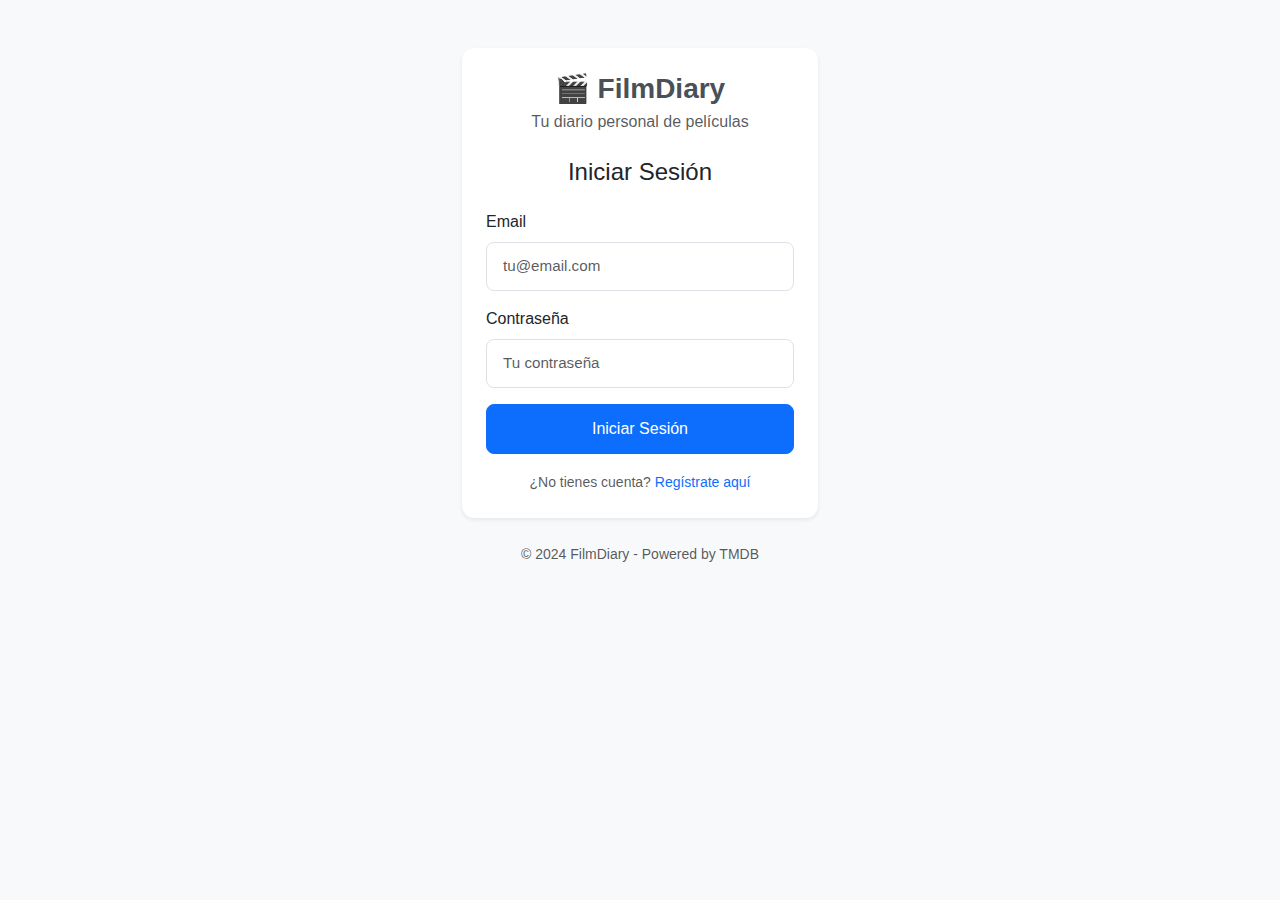
<file: frontend/watchlist.html>
<!DOCTYPE html>
<html lang="es">
<head>
    <meta charset="UTF-8">
    <meta name="viewport" content="width=device-width, initial-scale=1.0">
    <title>FilmDiary - Mi Lista</title>
    
    <!-- Bootstrap 5 CSS -->
    <link href="https://cdn.jsdelivr.net/npm/bootstrap@5.3.2/dist/css/bootstrap.min.css" rel="stylesheet">
    
    <!-- Custom CSS -->
    <link href="css/styles.css" rel="stylesheet">
</head>
<body class="bg-light">
    <!-- Navbar -->
    <nav class="navbar navbar-expand-lg navbar-dark bg-primary">
        <div class="container">
            <a class="navbar-brand" href="dashboard.html">
                🎬 FilmDiary
            </a>
            
            <button class="navbar-toggler" type="button" data-bs-toggle="collapse" data-bs-target="#navbarNav">
                <span class="navbar-toggler-icon"></span>
            </button>
            
            <div class="collapse navbar-collapse" id="navbarNav">
                <ul class="navbar-nav me-auto">
                    <li class="nav-item">
                        <a class="nav-link" href="dashboard.html">Inicio</a>
                    </li>
                    <li class="nav-item">
                        <a class="nav-link" href="search.html">Buscar Películas</a>
                    </li>
                    <li class="nav-item">
                        <a class="nav-link" href="diary.html">Mi Diario</a>
                    </li>
                    <li class="nav-item">
                        <a class="nav-link active" href="watchlist.html">Mi Lista</a>
                    </li>
                </ul>
                
                <ul class="navbar-nav">
                    <li class="nav-item">
                        <button class="btn btn-outline-light btn-sm" id="logout-btn">Cerrar Sesión</button>
                    </li>
                </ul>
            </div>
        </div>
    </nav>

    <!-- Contenido principal -->
    <div class="container mt-4">
        <!-- Header -->
        <div class="row mb-4">
            <div class="col-12">
                <div class="d-flex justify-content-between align-items-center">
                    <div>
                        <h1 class="h3 mb-1">⏰ Mi Lista de Películas por Ver</h1>
                        <p class="text-muted">Películas que quieres ver próximamente</p>
                    </div>
                    <div class="text-end">
                        <div id="watchlist-stats" class="small text-muted mb-2">
                            <div>Total en lista: <strong id="total-movies">-</strong></div>
                            <div>Añadidas recientemente: <strong id="recent-count">-</strong></div>
                        </div>
                        <a href="search.html" class="btn btn-warning btn-sm">
                            + Añadir película
                        </a>
                    </div>
                </div>
            </div>
        </div>

        <!-- Opciones de vista y ordenamiento -->
        <div class="row mb-3">
            <div class="col-12">
                <div class="card">
                    <div class="card-body py-2">
                        <div class="d-flex justify-content-between align-items-center">
                            <div class="d-flex align-items-center gap-3">
                                <small class="text-muted">Vista:</small>
                                <div class="btn-group btn-group-sm" role="group">
                                    <input type="radio" class="btn-check" name="view-mode" id="grid-view" checked>
                                    <label class="btn btn-outline-secondary" for="grid-view">📱 Grid</label>
                                    
                                    <input type="radio" class="btn-check" name="view-mode" id="list-view">
                                    <label class="btn btn-outline-secondary" for="list-view">📋 Lista</label>
                                </div>
                            </div>
                            <div class="d-flex align-items-center gap-2">
                                <small class="text-muted">Ordenar:</small>
                                <select id="sort-filter" class="form-select form-select-sm" style="width: auto;">
                                    <option value="date-desc">Añadidas recientemente</option>
                                    <option value="date-asc">Añadidas hace tiempo</option>
                                    <option value="title-asc">Título (A-Z)</option>
                                    <option value="title-desc">Título (Z-A)</option>
                                    <option value="release-desc">Más recientes</option>
                                    <option value="release-asc">Más antiguas</option>
                                </select>
                            </div>
                        </div>
                    </div>
                </div>
            </div>
        </div>

        <!-- Loading spinner -->
        <div class="row" id="loading-container">
            <div class="col-12 text-center py-5">
                <div class="spinner-border text-warning" role="status">
                    <span class="visually-hidden">Cargando tu lista...</span>
                </div>
                <p class="mt-3 text-muted">Cargando tu lista de películas por ver...</p>
            </div>
        </div>

        <!-- Estado vacío -->
        <div class="row" id="empty-container" style="display: none;">
            <div class="col-12">
                <div class="card border-0 bg-light text-center py-5">
                    <div class="card-body">
                        <i class="fs-1 mb-3">⏰</i>
                        <h5 class="text-muted">Tu lista está vacía</h5>
                        <p class="text-muted">¿No sabes qué ver? ¡Añade películas para verlas más tarde!</p>
                        <a href="search.html" class="btn btn-warning">
                            Buscar películas
                        </a>
                    </div>
                </div>
            </div>
        </div>

        <!-- Error state -->
        <div class="row" id="error-container" style="display: none;">
            <div class="col-12">
                <div class="card border-danger">
                    <div class="card-body text-center py-4">
                        <i class="fs-1 mb-3">😞</i>
                        <h5 class="card-title text-danger">Error al cargar la lista</h5>
                        <p class="card-text" id="error-message">No se pudo cargar tu lista de películas.</p>
                        <button class="btn btn-primary" onclick="window.location.reload()">
                            Reintentar
                        </button>
                    </div>
                </div>
            </div>
        </div>

        <!-- Watchlist container -->
        <div id="watchlist-container" style="display: none;">
            <!-- Grid view -->
            <div class="row" id="watchlist-grid">
                <!-- Se llena dinámicamente -->
            </div>

            <!-- List view -->
            <div id="watchlist-list" style="display: none;">
                <div class="card">
                    <div class="card-body p-0">
                        <div class="table-responsive">
                            <table class="table table-hover mb-0">
                                <thead class="table-light">
                                    <tr>
                                        <th></th> <!-- Poster -->
                                        <th>Película</th>
                                        <th>Fecha de Estreno</th>
                                        <th>Añadida</th>
                                        <th class="text-center">Acciones</th>
                                    </tr>
                                </thead>
                                <tbody id="watchlist-table-body">
                                    <!-- Se llena dinámicamente -->
                                </tbody>
                            </table>
                        </div>
                    </div>
                </div>
            </div>

            <!-- Información de paginación -->
            <div class="row mt-4">
                <div class="col-md-6">
                    <small class="text-muted" id="pagination-info">
                        <!-- Se llena dinámicamente -->
                    </small>
                </div>
                <div class="col-md-6">
                    <nav aria-label="Paginación de la lista">
                        <ul class="pagination pagination-sm justify-content-end mb-0" id="pagination">
                            <!-- Se llena dinámicamente -->
                        </ul>
                    </nav>
                </div>
            </div>
        </div>
    </div>

    <!-- Modal para mover al diario -->
    <div class="modal fade" id="moveTodiaryModal" tabindex="-1" aria-labelledby="moveToDiaryModalLabel" aria-hidden="true">
        <div class="modal-dialog">
            <div class="modal-content">
                <div class="modal-header">
                    <h1 class="modal-title fs-5" id="moveToDiaryModalLabel">Marcar como vista</h1>
                    <button type="button" class="btn-close" data-bs-dismiss="modal" aria-label="Close"></button>
                </div>
                <div class="modal-body">
                    <!-- Película info -->
                    <div class="d-flex align-items-center mb-3 p-3 bg-light rounded">
                        <img id="move-movie-poster" 
                             src="" 
                             alt="Poster" 
                             class="rounded me-3" 
                             style="width: 60px; height: 90px; object-fit: cover;">
                        <div>
                            <h6 id="move-movie-title" class="mb-1"></h6>
                            <small id="move-movie-year" class="text-muted"></small>
                        </div>
                    </div>

                    <div class="alert alert-info">
                        <small>
                            <strong>¿Ya viste esta película?</strong><br>
                            Se añadirá a tu diario y se eliminará de esta lista.
                        </small>
                    </div>

                    <form id="move-form">
                        <!-- Fecha de visionado -->
                        <div class="mb-3">
                            <label for="move-fecha-visionado" class="form-label">¿Cuándo la viste?</label>
                            <input type="date" 
                                   class="form-control" 
                                   id="move-fecha-visionado" 
                                   max="" 
                                   required>
                        </div>

                        <!-- Puntuación -->
                        <div class="mb-3">
                            <label for="move-puntuacion" class="form-label">¿Qué te pareció?</label>
                            <div class="star-rating-input mb-2">
                                <div class="d-flex align-items-center gap-2">
                                    <div class="star-buttons" data-rating="0">
                                        <button type="button" class="btn btn-outline-warning star-btn" data-value="1">⭐</button>
                                        <button type="button" class="btn btn-outline-warning star-btn" data-value="2">⭐</button>
                                        <button type="button" class="btn btn-outline-warning star-btn" data-value="3">⭐</button>
                                        <button type="button" class="btn btn-outline-warning star-btn" data-value="4">⭐</button>
                                        <button type="button" class="btn btn-outline-warning star-btn" data-value="5">⭐</button>
                                    </div>
                                </div>
                            </div>
                            <input type="hidden" id="move-puntuacion" name="puntuacion" value="0">
                        </div>
                    </form>
                </div>
                <div class="modal-footer">
                    <button type="button" class="btn btn-secondary" data-bs-dismiss="modal">Cancelar</button>
                    <button type="button" class="btn btn-success" id="confirm-move-btn">
                        <span id="confirm-move-text">✓ Marcar como vista</span>
                        <span id="confirm-move-spinner" class="spinner-border spinner-border-sm ms-2" style="display: none;"></span>
                    </button>
                </div>
            </div>
        </div>
    </div>

    <!-- Toast container para notificaciones -->
    <div class="toast-container position-fixed bottom-0 end-0 p-3" id="toast-container">
        <!-- Los toasts se añaden dinámicamente -->
    </div>

    <!-- Bootstrap 5 JS -->
    <script src="https://cdn.jsdelivr.net/npm/bootstrap@5.3.2/dist/js/bootstrap.bundle.min.js"></script>
    
    <!-- API -->
    <script src="js/api.js"></script>
    
    <!-- Watchlist Logic -->
    <script src="js/watchlist.js"></script>
</body>
</html>
</file>
<file: frontend/css/styles.css>
/* ============= ESTILOS GLOBALES ============= */

body {
    font-family: 'Segoe UI', Tahoma, Geneva, Verdana, sans-serif;
}

/* Mejorar la apariencia de los cards */
.card {
    border-radius: 12px;
    border: none;
}

.card-body {
    padding: 2rem;
}

/* ============= PÁGINA DE LOGIN/REGISTRO ============= */

/* Estilo del logo/título */
.card-body h1 {
    color: #495057;
    font-weight: 600;
}

/* Mejorar inputs */
.form-control {
    border-radius: 8px;
    border: 1px solid #dee2e6;
    padding: 0.75rem 1rem;
    font-size: 0.95rem;
}

.form-control:focus {
    border-color: #0d6efd;
    box-shadow: 0 0 0 0.2rem rgba(13, 110, 253, 0.25);
}

/* Botones mejorados */
.btn {
    border-radius: 8px;
    padding: 0.75rem 1rem;
    font-weight: 500;
}

.btn-primary {
    background-color: #0d6efd;
    border-color: #0d6efd;
}

.btn-primary:hover {
    background-color: #0b5ed7;
    border-color: #0a58ca;
}

/* ============= ALERTAS/MENSAJES ============= */

.alert {
    border-radius: 8px;
    border: none;
    font-size: 0.9rem;
}

.alert-success {
    background-color: #d1e7dd;
    color: #0f5132;
}

.alert-danger {
    background-color: #f8d7da;
    color: #842029;
}

.alert-warning {
    background-color: #fff3cd;
    color: #664d03;
}

/* ============= UTILIDADES ============= */

/* Transiciones suaves */
.form-control,
.btn,
.alert {
    transition: all 0.2s ease-in-out;
}

/* Spinner mejorado */
.spinner-border-sm {
    width: 1rem;
    height: 1rem;
}

/* Links mejorados */
a {
    color: #0d6efd;
    transition: color 0.2s ease-in-out;
}

a:hover {
    color: #0b5ed7;
}

/* ============= RESPONSIVE ============= */

@media (max-width: 576px) {
    .card-body {
        padding: 1.5rem;
    }
    
    .container {
        padding: 0 1rem;
    }
}

/* ============= FUTUROS ESTILOS (placeholder) ============= */

/* Para las cards de películas */
.movie-card {
    transition: transform 0.2s ease-in-out;
    cursor: pointer;
}

.movie-card:hover {
    transform: translateY(-2px);
}

/* Para el poster de películas */
.movie-poster {
    border-radius: 8px;
    width: 100%;
    height: auto;
}

/* Para tablas */
.table {
    border-radius: 8px;
    overflow: hidden;
}

.table th {
    background-color: #f8f9fa;
    border-bottom: 2px solid #dee2e6;
    font-weight: 600;
}

/* Para modals */
.modal-content {
    border-radius: 12px;
    border: none;
}

.modal-header {
    border-bottom: 1px solid #dee2e6;
}

.modal-footer {
    border-top: 1px solid #dee2e6;
}

/* Para ratings con estrellas */
.star-rating {
    color: #ffc107;
}

.star-rating .far {
    color: #dee2e6;
}
</file>
